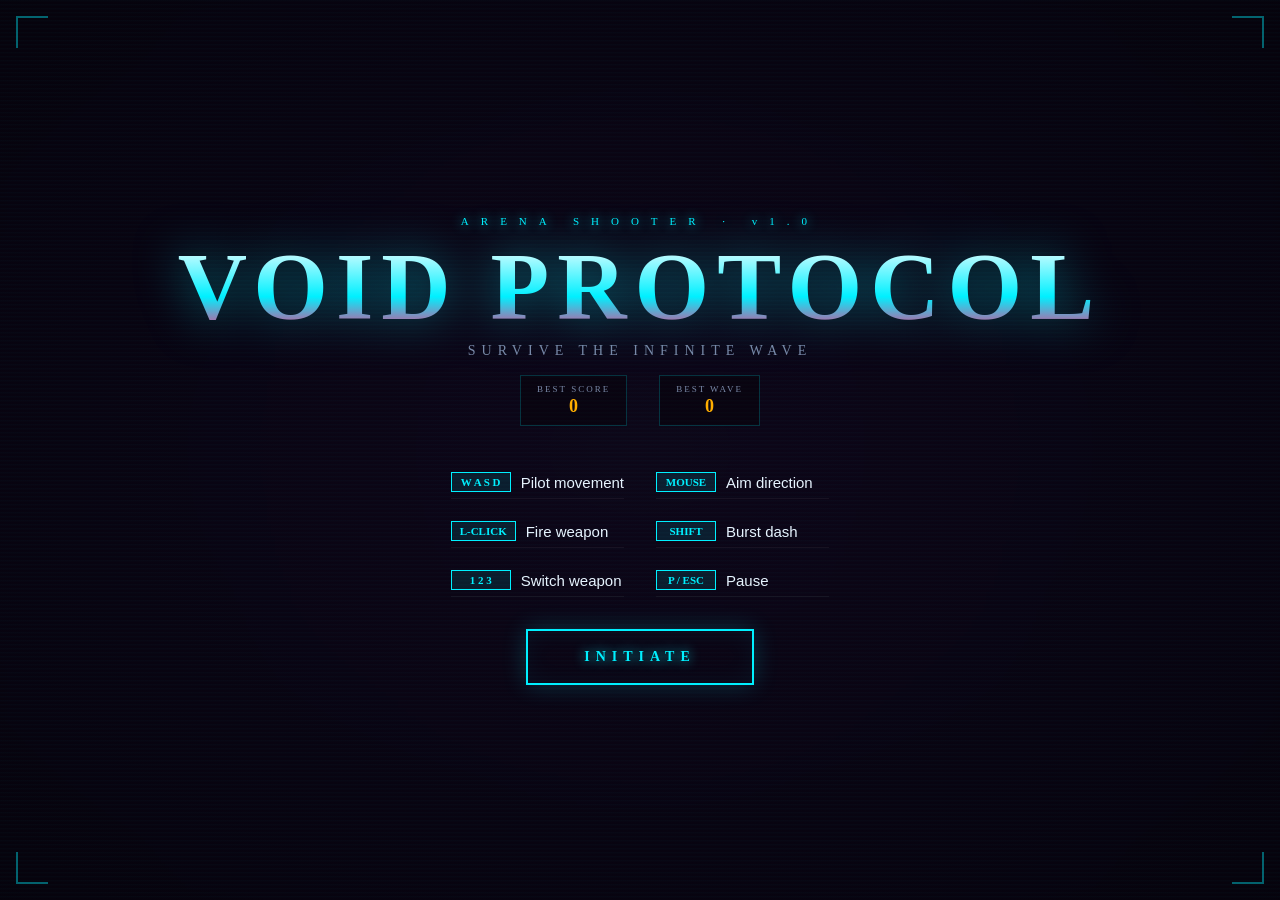
<file: index.html>
<!DOCTYPE html>
<html lang="en">
<head>
<meta charset="UTF-8">
<!-- SECURITY: CSP restricts script/style/font sources; no inline scripts are allowed anywhere -->
<meta http-equiv="Content-Security-Policy" content="default-src 'self'; script-src 'self'; style-src 'self' 'unsafe-inline' https://fonts.googleapis.com; font-src https://fonts.gstatic.com; connect-src 'none'; object-src 'none'; base-uri 'none'">
<link rel="icon" href="icon.svg" type="image/svg+xml">
<!-- PWA: installable + offline-capable via sw.js -->
<link rel="manifest" href="manifest.webmanifest">
<meta name="theme-color" content="#06030d">
<title>VOID PROTOCOL — Arena Shooter</title>
<link href="https://fonts.googleapis.com/css2?family=Orbitron:wght@400;700;900&family=Rajdhani:wght@400;500;700&display=swap" rel="stylesheet">
<link rel="stylesheet" href="styles.css">
</head>
<body>
<canvas id="game"></canvas>

<!-- HUD -->
<div id="hud">
  <div id="upgrades-hud">
    <div class="upgrades-title">AUGMENTS</div>
    <div id="active-upgrades-list"></div>
  </div>
  <div class="hud-top">
    <div class="hud-stat score"><div class="label">SCORE</div><div class="value" id="score">0</div></div>
    <div class="hud-stat wave"><div class="label">WAVE</div><div class="value" id="wave">1</div></div>
    <div class="hud-stat combo"><div class="label">COMBO</div><div class="value" id="combo">x1</div></div>
  </div>
  <div id="boss-hud">
    <div class="boss-name" id="boss-name">VOID WARDEN</div>
    <div class="boss-bar-bg"><div class="boss-bar-fill" id="boss-hp-fill" style="width:100%"></div></div>
  </div>
  <div class="hud-side">
    <div class="kill-stat">KILLS <span id="kills">0</span></div>
    <div class="kill-stat">ACCURACY <span id="accuracy">0%</span></div>
    <div class="kill-stat">TIME <span id="time">0:00</span></div>
  </div>
  <div class="hud-bottom">
    <div class="hp-wrap">
      <div class="label"><span>HULL INTEGRITY</span><span id="hp-text">100</span></div>
      <div class="hp-bar"><div class="hp-fill" id="hp-fill" style="width:100%"></div></div>
      <div class="label" style="font-size:8px;letter-spacing:2px"><span>DASH</span><span id="dash-text">READY</span></div>
      <div class="dash-bar"><div class="dash-fill" id="dash-fill" style="width:100%"></div></div>
    </div>
    <div class="weapon-panel" id="weapon-panel"></div>
  </div>
  <div class="wave-banner" id="wave-banner"><div class="small">INCOMING</div><div class="big" id="wave-banner-text">WAVE 1</div></div>
</div>

<!-- Menu -->
<div class="screen" id="menu-screen">
  <div class="corner tl"></div><div class="corner tr"></div><div class="corner bl"></div><div class="corner br"></div>
  <div class="logo">
    <div class="tagline">ARENA SHOOTER · v1.0</div>
    <h1>VOID PROTOCOL</h1>
    <div class="subtitle">SURVIVE THE INFINITE WAVE</div>
    <div class="best-stats">
      <div class="best-stat"><div class="label">BEST SCORE</div><div class="val" id="menu-best-score">0</div></div>
      <div class="best-stat"><div class="label">BEST WAVE</div><div class="val" id="menu-best-wave">0</div></div>
    </div>
  </div>
  <div class="menu-grid">
    <div><span class="key">W A S D</span><span>Pilot movement</span></div>
    <div><span class="key">MOUSE</span><span>Aim direction</span></div>
    <div><span class="key">L-CLICK</span><span>Fire weapon</span></div>
    <div><span class="key">SHIFT</span><span>Burst dash</span></div>
    <div><span class="key">1 2 3</span><span>Switch weapon</span></div>
    <div><span class="key">P / ESC</span><span>Pause</span></div>
  </div>
  <button class="btn" id="start-btn">INITIATE</button>
  <!-- SECURITY: shown only for signed-in-browser PWA installs; handled entirely client-side -->
  <button class="btn small install-btn" id="install-btn" style="display:none;">⤓ INSTALL APP</button>
</div>

<!-- Upgrade Screen -->
<div class="screen hidden" id="upgrade-screen">
  <div class="corner tl"></div><div class="corner tr"></div><div class="corner bl"></div><div class="corner br"></div>
  <div class="upgrade-header">
    <div class="tagline">WAVE CLEAR</div>
    <h2>UPGRADE DETECTED</h2>
    <div class="subtitle">SELECT AUGMENTATION</div>
  </div>
  <div id="upgrade-cards"></div>
</div>

<!-- Game Over -->
<div class="screen hidden" id="gameover-screen">
  <div class="corner tl"></div><div class="corner tr"></div><div class="corner bl"></div><div class="corner br"></div>
  <div class="game-over-title">SIGNAL LOST</div>
  <div class="game-over-sub">HULL BREACH DETECTED</div>
  <div class="new-record" id="new-record" style="display:none;">NEW RECORD ACHIEVED</div>
  <div class="end-stats">
    <div class="end-stat"><div class="label">FINAL SCORE</div><div class="value" id="end-score">0</div></div>
    <div class="end-stat wave"><div class="label">WAVE REACHED</div><div class="value" id="end-wave">1</div></div>
    <div class="end-stat deaths"><div class="label">KILLS</div><div class="value" id="end-kills">0</div></div>
  </div>
  <div class="btn-group">
    <button class="btn" id="restart-btn">RECONNECT</button>
    <button class="btn danger small" id="menu-btn">MAIN MENU</button>
  </div>
</div>

<!-- Pause -->
<div class="pause-overlay" id="pause-overlay">
  <h2>PAUSED</h2>
  <div class="pause-text">PRESS P TO RESUME</div>
  <div class="btn-group">
    <button class="btn danger small" id="pause-restart-btn">ABORT MISSION</button>
    <button class="btn small" id="pause-menu-btn">MAIN MENU</button>
  </div>
</div>

<div class="vignette"></div>
<div class="scanlines"></div>
<div class="damage-flash" id="damage-flash"></div>
<div class="low-hp-vignette" id="low-hp-vignette"></div>

<script type="module" src="main.js"></script>
</body>
</html>
</file>
<file: styles.css>
:root{
  --bg-0:#06030d; --bg-1:#0e0719;
  --neon-cyan:#00f0ff; --neon-magenta:#ff2e7e;
  --neon-amber:#ffae00; --neon-lime:#7fff3a;
  --text:#e8f4ff; --muted:#7a89a8;
}
*{margin:0;padding:0;box-sizing:border-box}
html,body{width:100%;height:100%;overflow:hidden;background:var(--bg-0);color:var(--text);font-family:'Rajdhani',sans-serif;user-select:none}
canvas{cursor:none;display:block;position:fixed;top:0;left:0}
.screen{cursor:default}
.btn{cursor:pointer}

/* ===== HUD ===== */
#hud{position:fixed;inset:0;pointer-events:none;z-index:10;display:none}
#hud.active{display:block}
.hud-top{position:absolute;top:24px;left:50%;transform:translateX(-50%);display:flex;gap:48px;align-items:center}
.hud-stat{text-align:center}
.hud-stat .label{font-family:'Orbitron';font-size:10px;letter-spacing:3px;color:var(--muted);margin-bottom:4px}
.hud-stat .value{font-family:'Orbitron';font-weight:900;font-size:32px;line-height:1;text-shadow:0 0 12px currentColor}
.hud-stat.score .value{color:var(--neon-cyan)}
.hud-stat.wave .value{color:var(--neon-amber)}
.hud-stat.combo .value{color:var(--neon-magenta)}
.hud-bottom{position:absolute;bottom:24px;left:24px;right:24px;display:flex;justify-content:space-between;align-items:flex-end}
.hp-wrap{display:flex;flex-direction:column;gap:8px;width:340px}
.hp-wrap .label{font-family:'Orbitron';font-size:10px;letter-spacing:3px;color:var(--muted);display:flex;justify-content:space-between}
.hp-bar{height:14px;background:rgba(255,255,255,.06);border:1px solid rgba(255,255,255,.12);position:relative;overflow:hidden;clip-path:polygon(0 0,100% 0,calc(100% - 8px) 100%,0 100%)}
.hp-fill{height:100%;background:linear-gradient(90deg,var(--neon-lime),var(--neon-cyan));box-shadow:0 0 16px var(--neon-lime);transition:width .2s}
.dash-bar{height:6px;background:rgba(255,255,255,.06);border:1px solid rgba(255,255,255,.12);position:relative;overflow:hidden}
.dash-fill{height:100%;background:var(--neon-magenta);box-shadow:0 0 10px var(--neon-magenta);transition:width .1s}
.weapon-panel{display:flex;gap:10px;pointer-events:auto}
.weapon-slot{width:64px;height:64px;border:1px solid rgba(255,255,255,.15);position:relative;background:rgba(8,4,16,.6);backdrop-filter:blur(8px);display:flex;flex-direction:column;align-items:center;justify-content:center;gap:2px;cursor:pointer}
.weapon-slot.active{border-color:var(--neon-cyan);box-shadow:0 0 16px rgba(0,240,255,.4),inset 0 0 16px rgba(0,240,255,.1)}
.weapon-slot .num{font-family:'Orbitron';font-size:10px;color:var(--muted);letter-spacing:2px}
.weapon-slot .name{font-family:'Orbitron';font-weight:700;font-size:11px;color:var(--text)}
.weapon-slot.active .name{color:var(--neon-cyan)}
.weapon-slot .ammo{font-size:10px;color:var(--muted);font-weight:500}

.wave-banner{position:absolute;top:50%;left:50%;transform:translate(-50%,-50%);font-family:'Orbitron';font-weight:900;text-align:center;pointer-events:none;opacity:0;transition:opacity .3s}
.wave-banner.show{opacity:1;animation:bannerPulse 2s ease-out forwards}
.wave-banner .small{font-size:14px;letter-spacing:8px;color:var(--neon-magenta);text-shadow:0 0 20px var(--neon-magenta);margin-bottom:8px}
.wave-banner .big{font-size:80px;letter-spacing:4px;color:var(--text);text-shadow:0 0 40px var(--neon-magenta);line-height:1}
@keyframes bannerPulse{0%{transform:translate(-50%,-50%) scale(1.4);opacity:0}20%{transform:translate(-50%,-50%) scale(1);opacity:1}80%{opacity:1}100%{opacity:0;transform:translate(-50%,-50%) scale(.95)}}

.hud-side{position:absolute;top:50%;right:24px;transform:translateY(-50%);display:flex;flex-direction:column;gap:6px;align-items:flex-end}
.kill-stat{font-family:'Orbitron';font-size:11px;color:var(--muted);letter-spacing:2px}
.kill-stat span{color:var(--neon-amber);font-weight:700}

/* Acquired Upgrades HUD */
#upgrades-hud {
  position: absolute;
  top: 24px;
  left: 24px;
  display: flex;
  flex-direction: column;
  gap: 8px;
}
.upgrades-title {
  font-family: 'Orbitron';
  font-size: 10px;
  letter-spacing: 3px;
  color: var(--muted);
  margin-bottom: 4px;
}
.upgrade-icon {
  width: 40px;
  height: 40px;
  border: 1px solid rgba(0, 240, 255, 0.3);
  background: rgba(8, 4, 16, 0.6);
  backdrop-filter: blur(4px);
  display: flex;
  align-items: center;
  justify-content: center;
  font-size: 20px;
  color: var(--neon-cyan);
  font-family: 'Orbitron';
  text-shadow: 0 0 8px var(--neon-cyan);
  position: relative;
  transition: all 0.2s;
}
.upgrade-icon:hover {
  border-color: var(--neon-cyan);
  box-shadow: 0 0 12px rgba(0,240,255,0.4);
  transform: scale(1.05);
}
.upgrade-icon .stacks {
  position: absolute;
  bottom: 2px;
  right: 4px;
  font-size: 10px;
  color: var(--neon-amber);
  text-shadow: 0 0 4px var(--neon-amber);
}

/* Boss Health Bar */
#boss-hud {
  position: absolute;
  top: 80px;
  left: 50%;
  transform: translateX(-50%);
  width: 60%;
  max-width: 600px;
  text-align: center;
  display: none;
}
#boss-hud.active { display: block; }
#boss-hud .boss-name {
  font-family: 'Orbitron';
  font-weight: 900;
  font-size: 16px;
  letter-spacing: 4px;
  color: var(--neon-magenta);
  text-shadow: 0 0 12px var(--neon-magenta);
  margin-bottom: 4px;
}
#boss-hud .boss-bar-bg {
  height: 12px;
  background: rgba(255,255,255,0.05);
  border: 1px solid rgba(255, 46, 126, 0.4);
  position: relative;
  overflow: hidden;
}
#boss-hud .boss-bar-fill {
  height: 100%;
  background: linear-gradient(90deg, var(--neon-magenta), #ff007a);
  box-shadow: 0 0 16px var(--neon-magenta);
  transition: width 0.2s;
}

/* ===== Screens ===== */
.screen{position:fixed;inset:0;display:flex;flex-direction:column;align-items:center;justify-content:center;z-index:100;background:radial-gradient(ellipse at center,rgba(14,7,25,.85) 0%,rgba(6,3,13,.95) 100%);backdrop-filter:blur(4px)}
.screen.hidden{display:none}
.screen::before{content:'';position:absolute;inset:0;background:repeating-linear-gradient(0deg,transparent,transparent 2px,rgba(0,240,255,.02) 3px,rgba(0,240,255,.02) 4px);pointer-events:none}

.logo{text-align:center;margin-bottom:40px;position:relative}
.logo .tagline{font-family:'Orbitron';font-size:11px;letter-spacing:12px;color:var(--neon-cyan);text-shadow:0 0 12px var(--neon-cyan);margin-bottom:12px}
.logo h1{font-family:'Orbitron';font-weight:900;font-size:96px;letter-spacing:8px;line-height:1;background:linear-gradient(180deg,#fff 0%,var(--neon-cyan) 60%,var(--neon-magenta) 100%);-webkit-background-clip:text;background-clip:text;-webkit-text-fill-color:transparent;filter:drop-shadow(0 0 24px rgba(0,240,255,.5))}
.logo .subtitle{font-family:'Rajdhani';font-size:14px;letter-spacing:6px;color:var(--muted);margin-top:8px}

.best-stats {
  display: flex;
  gap: 32px;
  justify-content: center;
  margin-top: 16px;
}
.best-stat {
  font-family: 'Orbitron';
  text-align: center;
  border: 1px solid rgba(0, 240, 255, 0.2);
  padding: 8px 16px;
  background: rgba(0, 0, 0, 0.3);
}
.best-stat .label {
  font-size: 9px;
  color: var(--muted);
  letter-spacing: 2px;
  margin-bottom: 2px;
}
.best-stat .val {
  font-size: 18px;
  color: var(--neon-amber);
  font-weight: 700;
}

.menu-grid{display:grid;grid-template-columns:repeat(2,1fr);gap:16px 32px;max-width:640px;margin-bottom:32px;font-size:15px}
.menu-grid > div{display:flex;align-items:center;gap:10px;padding:6px 0;border-bottom:1px solid rgba(255,255,255,.05)}
.menu-grid .key{font-family:'Orbitron';font-weight:700;font-size:11px;padding:3px 8px;background:rgba(0,240,255,.1);border:1px solid var(--neon-cyan);color:var(--neon-cyan);min-width:60px;text-align:center}

.btn{font-family:'Orbitron';font-weight:700;font-size:14px;letter-spacing:6px;padding:18px 56px;background:transparent;border:2px solid var(--neon-cyan);color:var(--neon-cyan);position:relative;overflow:hidden;transition:all .2s;text-shadow:0 0 12px var(--neon-cyan);box-shadow:0 0 24px rgba(0,240,255,.2),inset 0 0 24px rgba(0,240,255,.05)}
.btn:hover{background:var(--neon-cyan);color:var(--bg-0);text-shadow:none;box-shadow:0 0 40px rgba(0,240,255,.6)}
.btn::before{content:'';position:absolute;top:0;left:-100%;width:100%;height:100%;background:linear-gradient(90deg,transparent,rgba(255,255,255,.4),transparent);transition:left .5s}
.btn:hover::before{left:100%}
.btn.danger{border-color:var(--neon-magenta);color:var(--neon-magenta);text-shadow:0 0 12px var(--neon-magenta);box-shadow:0 0 24px rgba(255,46,126,.2)}
.btn.danger:hover{background:var(--neon-magenta);color:var(--bg-0);box-shadow:0 0 40px rgba(255,46,126,.6)}
.btn.small{font-size:12px;padding:12px 32px;letter-spacing:4px}

/* Install-app button (PWA) */
.install-btn{margin-top:20px;border-color:var(--neon-lime);color:var(--neon-lime);text-shadow:0 0 12px var(--neon-lime);box-shadow:0 0 24px rgba(127,255,58,.2)}
.install-btn:hover{background:var(--neon-lime);color:var(--bg-0);box-shadow:0 0 40px rgba(127,255,58,.6)}

.btn-group {
  display: flex;
  gap: 16px;
  justify-content: center;
}

.end-stats{display:flex;gap:48px;margin:24px 0 40px}
.end-stat{text-align:center}
.end-stat .label{font-family:'Orbitron';font-size:10px;letter-spacing:4px;color:var(--muted);margin-bottom:6px}
.end-stat .value{font-family:'Orbitron';font-weight:900;font-size:42px;color:var(--neon-cyan);text-shadow:0 0 20px var(--neon-cyan)}
.end-stat.deaths .value{color:var(--neon-magenta);text-shadow:0 0 20px var(--neon-magenta)}
.end-stat.wave .value{color:var(--neon-amber);text-shadow:0 0 20px var(--neon-amber)}
.new-record {
  color: var(--neon-lime);
  font-family: 'Orbitron';
  font-size: 12px;
  letter-spacing: 4px;
  margin-bottom: 16px;
  text-shadow: 0 0 12px var(--neon-lime);
  animation: blink 1s infinite;
}
@keyframes blink { 50% { opacity: 0.5; } }

.corner{position:fixed;width:32px;height:32px;border:2px solid var(--neon-cyan);opacity:.4;pointer-events:none}
.corner.tl{top:16px;left:16px;border-right:none;border-bottom:none}
.corner.tr{top:16px;right:16px;border-left:none;border-bottom:none}
.corner.bl{bottom:16px;left:16px;border-right:none;border-top:none}
.corner.br{bottom:16px;right:16px;border-left:none;border-top:none}

.game-over-title{font-family:'Orbitron';font-weight:900;font-size:72px;letter-spacing:8px;color:var(--neon-magenta);text-shadow:0 0 32px var(--neon-magenta);margin-bottom:8px}
.game-over-sub{font-family:'Orbitron';font-size:13px;letter-spacing:8px;color:var(--muted);margin-bottom:24px}

.pause-overlay{position:fixed;inset:0;background:rgba(6,3,13,.8);backdrop-filter:blur(8px);display:none;align-items:center;justify-content:center;flex-direction:column;z-index:50}
.pause-overlay.show{display:flex}
.pause-overlay h2{font-family:'Orbitron';font-weight:900;font-size:48px;letter-spacing:12px;color:var(--neon-cyan);text-shadow:0 0 24px var(--neon-cyan);margin-bottom:16px}
.pause-overlay .pause-text{color:var(--muted);letter-spacing:4px;font-family:'Orbitron';font-size:11px;margin-bottom:32px}

.vignette{position:fixed;inset:0;pointer-events:none;background:radial-gradient(ellipse at center,transparent 40%,rgba(6,3,13,.6) 100%);z-index:5}
.scanlines{position:fixed;inset:0;pointer-events:none;background:repeating-linear-gradient(0deg,transparent,transparent 2px,rgba(0,240,255,.015) 3px,rgba(0,240,255,.015) 4px);z-index:6}
.damage-flash{position:fixed;inset:0;pointer-events:none;background:radial-gradient(ellipse at center,transparent 30%,rgba(255,46,126,.5) 100%);opacity:0;z-index:7;transition:opacity .15s}
.low-hp-vignette{position:fixed;inset:0;pointer-events:none;background:radial-gradient(ellipse at center,transparent 40%,rgba(255,0,64,.6) 100%);opacity:0;z-index:8;transition:opacity 0.3s;animation:hpPulse 1s infinite ease-in-out}
@keyframes hpPulse { 0% { opacity: 0.3; } 50% { opacity: 0.7; } 100% { opacity: 0.3; } }

/* ===== Upgrade Screen ===== */
.upgrade-header { text-align: center; margin-bottom: 48px; }
.upgrade-header .tagline { font-family:'Orbitron';font-size:11px;letter-spacing:12px;color:var(--neon-lime);text-shadow:0 0 12px var(--neon-lime);margin-bottom:12px;}
.upgrade-header h2 { font-family:'Orbitron';font-weight:900;font-size:48px;letter-spacing:6px;color:#fff;filter:drop-shadow(0 0 12px rgba(0,240,255,.4)); }
.upgrade-header .subtitle { font-family:'Orbitron';font-size:12px;letter-spacing:6px;color:var(--muted);margin-top:8px;}

#upgrade-cards { display: flex; gap: 24px; justify-content: center; }
.upgrade-card {
  width: 240px;
  height: 340px;
  border: 1px solid rgba(0,240,255,0.3);
  background: linear-gradient(180deg, rgba(8,4,16,0.9), rgba(14,7,25,0.7));
  display: flex;
  flex-direction: column;
  align-items: center;
  justify-content: center;
  padding: 24px;
  cursor: pointer;
  transition: all 0.2s ease;
  position: relative;
  overflow: hidden;
}
.upgrade-card::before {
  content: '';
  position: absolute;
  top: 0; left: 0; right: 0; height: 4px;
  background: var(--neon-cyan);
  box-shadow: 0 0 12px var(--neon-cyan);
}
.upgrade-card:hover {
  transform: translateY(-8px);
  border-color: var(--neon-cyan);
  box-shadow: 0 0 32px rgba(0,240,255,0.3);
  background: linear-gradient(180deg, rgba(0,240,255,0.06), rgba(14,7,25,0.95));
}
.upgrade-card .glyph {
  font-size: 56px;
  color: var(--neon-cyan);
  margin-bottom: 24px;
  text-shadow: 0 0 24px var(--neon-cyan);
  font-weight: 900;
  font-family: 'Orbitron';
}
.upgrade-card h3 {
  font-family: 'Orbitron';
  font-weight: 900;
  font-size: 22px;
  color: var(--neon-amber);
  margin-bottom: 16px;
  text-align: center;
  text-shadow: 0 0 12px rgba(255, 174, 0, 0.4);
  letter-spacing: 2px;
}
.upgrade-card p {
  font-family: 'Rajdhani';
  font-weight: 500;
  font-size: 16px;
  color: var(--text);
  text-align: center;
  line-height: 1.4;
}

@media(max-width:768px){
  .logo h1{font-size:54px;letter-spacing:4px}
  .menu-grid{grid-template-columns:1fr;font-size:13px}
  .game-over-title{font-size:42px}
  .end-stats{gap:24px}
  .end-stat .value{font-size:32px}
  #upgrade-cards{flex-direction:column;gap:16px}
  .upgrade-card{width:280px;height:140px;padding:16px;flex-direction:row;justify-content:flex-start;text-align:left}
  .upgrade-card .glyph{font-size:32px;margin-bottom:0;margin-right:16px}
  .upgrade-header h2{font-size:32px}
  #upgrades-hud{display:none;}
  #boss-hud{width: 80%;}
  .btn-group { flex-direction: column; width: 100%; padding: 0 24px; box-sizing: border-box; }
  .btn { width: 100%; padding-left: 16px; padding-right: 16px; }
}
</file>
<file: extension/styles.css>
:root{
  --bg-0:#06030d; --bg-1:#0e0719;
  --neon-cyan:#00f0ff; --neon-magenta:#ff2e7e;
  --neon-amber:#ffae00; --neon-lime:#7fff3a;
  --text:#e8f4ff; --muted:#7a89a8;
}
*{margin:0;padding:0;box-sizing:border-box}
html,body{width:100%;height:100%;overflow:hidden;background:var(--bg-0);color:var(--text);font-family:'Rajdhani',sans-serif;user-select:none}
canvas{cursor:none;display:block;position:fixed;top:0;left:0}
.screen{cursor:default}
.btn{cursor:pointer}

/* ===== HUD ===== */
#hud{position:fixed;inset:0;pointer-events:none;z-index:10;display:none}
#hud.active{display:block}
.hud-top{position:absolute;top:24px;left:50%;transform:translateX(-50%);display:flex;gap:48px;align-items:center}
.hud-stat{text-align:center}
.hud-stat .label{font-family:'Orbitron';font-size:10px;letter-spacing:3px;color:var(--muted);margin-bottom:4px}
.hud-stat .value{font-family:'Orbitron';font-weight:900;font-size:32px;line-height:1;text-shadow:0 0 12px currentColor}
.hud-stat.score .value{color:var(--neon-cyan)}
.hud-stat.wave .value{color:var(--neon-amber)}
.hud-stat.combo .value{color:var(--neon-magenta)}
.hud-bottom{position:absolute;bottom:24px;left:24px;right:24px;display:flex;justify-content:space-between;align-items:flex-end}
.hp-wrap{display:flex;flex-direction:column;gap:8px;width:340px}
.hp-wrap .label{font-family:'Orbitron';font-size:10px;letter-spacing:3px;color:var(--muted);display:flex;justify-content:space-between}
.hp-bar{height:14px;background:rgba(255,255,255,.06);border:1px solid rgba(255,255,255,.12);position:relative;overflow:hidden;clip-path:polygon(0 0,100% 0,calc(100% - 8px) 100%,0 100%)}
.hp-fill{height:100%;background:linear-gradient(90deg,var(--neon-lime),var(--neon-cyan));box-shadow:0 0 16px var(--neon-lime);transition:width .2s}
.dash-bar{height:6px;background:rgba(255,255,255,.06);border:1px solid rgba(255,255,255,.12);position:relative;overflow:hidden}
.dash-fill{height:100%;background:var(--neon-magenta);box-shadow:0 0 10px var(--neon-magenta);transition:width .1s}
.weapon-panel{display:flex;gap:10px;pointer-events:auto}
.weapon-slot{width:64px;height:64px;border:1px solid rgba(255,255,255,.15);position:relative;background:rgba(8,4,16,.6);backdrop-filter:blur(8px);display:flex;flex-direction:column;align-items:center;justify-content:center;gap:2px;cursor:pointer}
.weapon-slot.active{border-color:var(--neon-cyan);box-shadow:0 0 16px rgba(0,240,255,.4),inset 0 0 16px rgba(0,240,255,.1)}
.weapon-slot .num{font-family:'Orbitron';font-size:10px;color:var(--muted);letter-spacing:2px}
.weapon-slot .name{font-family:'Orbitron';font-weight:700;font-size:11px;color:var(--text)}
.weapon-slot.active .name{color:var(--neon-cyan)}
.weapon-slot .ammo{font-size:10px;color:var(--muted);font-weight:500}

.wave-banner{position:absolute;top:50%;left:50%;transform:translate(-50%,-50%);font-family:'Orbitron';font-weight:900;text-align:center;pointer-events:none;opacity:0;transition:opacity .3s}
.wave-banner.show{opacity:1;animation:bannerPulse 2s ease-out forwards}
.wave-banner .small{font-size:14px;letter-spacing:8px;color:var(--neon-magenta);text-shadow:0 0 20px var(--neon-magenta);margin-bottom:8px}
.wave-banner .big{font-size:80px;letter-spacing:4px;color:var(--text);text-shadow:0 0 40px var(--neon-magenta);line-height:1}
@keyframes bannerPulse{0%{transform:translate(-50%,-50%) scale(1.4);opacity:0}20%{transform:translate(-50%,-50%) scale(1);opacity:1}80%{opacity:1}100%{opacity:0;transform:translate(-50%,-50%) scale(.95)}}

.hud-side{position:absolute;top:50%;right:24px;transform:translateY(-50%);display:flex;flex-direction:column;gap:6px;align-items:flex-end}
.kill-stat{font-family:'Orbitron';font-size:11px;color:var(--muted);letter-spacing:2px}
.kill-stat span{color:var(--neon-amber);font-weight:700}

/* Acquired Upgrades HUD */
#upgrades-hud {
  position: absolute;
  top: 24px;
  left: 24px;
  display: flex;
  flex-direction: column;
  gap: 8px;
}
.upgrades-title {
  font-family: 'Orbitron';
  font-size: 10px;
  letter-spacing: 3px;
  color: var(--muted);
  margin-bottom: 4px;
}
.upgrade-icon {
  width: 40px;
  height: 40px;
  border: 1px solid rgba(0, 240, 255, 0.3);
  background: rgba(8, 4, 16, 0.6);
  backdrop-filter: blur(4px);
  display: flex;
  align-items: center;
  justify-content: center;
  font-size: 20px;
  color: var(--neon-cyan);
  font-family: 'Orbitron';
  text-shadow: 0 0 8px var(--neon-cyan);
  position: relative;
  transition: all 0.2s;
}
.upgrade-icon:hover {
  border-color: var(--neon-cyan);
  box-shadow: 0 0 12px rgba(0,240,255,0.4);
  transform: scale(1.05);
}
.upgrade-icon .stacks {
  position: absolute;
  bottom: 2px;
  right: 4px;
  font-size: 10px;
  color: var(--neon-amber);
  text-shadow: 0 0 4px var(--neon-amber);
}

/* Boss Health Bar */
#boss-hud {
  position: absolute;
  top: 80px;
  left: 50%;
  transform: translateX(-50%);
  width: 60%;
  max-width: 600px;
  text-align: center;
  display: none;
}
#boss-hud.active { display: block; }
#boss-hud .boss-name {
  font-family: 'Orbitron';
  font-weight: 900;
  font-size: 16px;
  letter-spacing: 4px;
  color: var(--neon-magenta);
  text-shadow: 0 0 12px var(--neon-magenta);
  margin-bottom: 4px;
}
#boss-hud .boss-bar-bg {
  height: 12px;
  background: rgba(255,255,255,0.05);
  border: 1px solid rgba(255, 46, 126, 0.4);
  position: relative;
  overflow: hidden;
}
#boss-hud .boss-bar-fill {
  height: 100%;
  background: linear-gradient(90deg, var(--neon-magenta), #ff007a);
  box-shadow: 0 0 16px var(--neon-magenta);
  transition: width 0.2s;
}

/* ===== Screens ===== */
.screen{position:fixed;inset:0;display:flex;flex-direction:column;align-items:center;justify-content:center;z-index:100;background:radial-gradient(ellipse at center,rgba(14,7,25,.85) 0%,rgba(6,3,13,.95) 100%);backdrop-filter:blur(4px)}
.screen.hidden{display:none}
.screen::before{content:'';position:absolute;inset:0;background:repeating-linear-gradient(0deg,transparent,transparent 2px,rgba(0,240,255,.02) 3px,rgba(0,240,255,.02) 4px);pointer-events:none}

.logo{text-align:center;margin-bottom:40px;position:relative}
.logo .tagline{font-family:'Orbitron';font-size:11px;letter-spacing:12px;color:var(--neon-cyan);text-shadow:0 0 12px var(--neon-cyan);margin-bottom:12px}
.logo h1{font-family:'Orbitron';font-weight:900;font-size:96px;letter-spacing:8px;line-height:1;background:linear-gradient(180deg,#fff 0%,var(--neon-cyan) 60%,var(--neon-magenta) 100%);-webkit-background-clip:text;background-clip:text;-webkit-text-fill-color:transparent;filter:drop-shadow(0 0 24px rgba(0,240,255,.5))}
.logo .subtitle{font-family:'Rajdhani';font-size:14px;letter-spacing:6px;color:var(--muted);margin-top:8px}

.best-stats {
  display: flex;
  gap: 32px;
  justify-content: center;
  margin-top: 16px;
}
.best-stat {
  font-family: 'Orbitron';
  text-align: center;
  border: 1px solid rgba(0, 240, 255, 0.2);
  padding: 8px 16px;
  background: rgba(0, 0, 0, 0.3);
}
.best-stat .label {
  font-size: 9px;
  color: var(--muted);
  letter-spacing: 2px;
  margin-bottom: 2px;
}
.best-stat .val {
  font-size: 18px;
  color: var(--neon-amber);
  font-weight: 700;
}

.menu-grid{display:grid;grid-template-columns:repeat(2,1fr);gap:16px 32px;max-width:640px;margin-bottom:32px;font-size:15px}
.menu-grid > div{display:flex;align-items:center;gap:10px;padding:6px 0;border-bottom:1px solid rgba(255,255,255,.05)}
.menu-grid .key{font-family:'Orbitron';font-weight:700;font-size:11px;padding:3px 8px;background:rgba(0,240,255,.1);border:1px solid var(--neon-cyan);color:var(--neon-cyan);min-width:60px;text-align:center}

.btn{font-family:'Orbitron';font-weight:700;font-size:14px;letter-spacing:6px;padding:18px 56px;background:transparent;border:2px solid var(--neon-cyan);color:var(--neon-cyan);position:relative;overflow:hidden;transition:all .2s;text-shadow:0 0 12px var(--neon-cyan);box-shadow:0 0 24px rgba(0,240,255,.2),inset 0 0 24px rgba(0,240,255,.05)}
.btn:hover{background:var(--neon-cyan);color:var(--bg-0);text-shadow:none;box-shadow:0 0 40px rgba(0,240,255,.6)}
.btn::before{content:'';position:absolute;top:0;left:-100%;width:100%;height:100%;background:linear-gradient(90deg,transparent,rgba(255,255,255,.4),transparent);transition:left .5s}
.btn:hover::before{left:100%}
.btn.danger{border-color:var(--neon-magenta);color:var(--neon-magenta);text-shadow:0 0 12px var(--neon-magenta);box-shadow:0 0 24px rgba(255,46,126,.2)}
.btn.danger:hover{background:var(--neon-magenta);color:var(--bg-0);box-shadow:0 0 40px rgba(255,46,126,.6)}
.btn.small{font-size:12px;padding:12px 32px;letter-spacing:4px}

/* Install-app button (PWA) */
.install-btn{margin-top:20px;border-color:var(--neon-lime);color:var(--neon-lime);text-shadow:0 0 12px var(--neon-lime);box-shadow:0 0 24px rgba(127,255,58,.2)}
.install-btn:hover{background:var(--neon-lime);color:var(--bg-0);box-shadow:0 0 40px rgba(127,255,58,.6)}

.btn-group {
  display: flex;
  gap: 16px;
  justify-content: center;
}

.end-stats{display:flex;gap:48px;margin:24px 0 40px}
.end-stat{text-align:center}
.end-stat .label{font-family:'Orbitron';font-size:10px;letter-spacing:4px;color:var(--muted);margin-bottom:6px}
.end-stat .value{font-family:'Orbitron';font-weight:900;font-size:42px;color:var(--neon-cyan);text-shadow:0 0 20px var(--neon-cyan)}
.end-stat.deaths .value{color:var(--neon-magenta);text-shadow:0 0 20px var(--neon-magenta)}
.end-stat.wave .value{color:var(--neon-amber);text-shadow:0 0 20px var(--neon-amber)}
.new-record {
  color: var(--neon-lime);
  font-family: 'Orbitron';
  font-size: 12px;
  letter-spacing: 4px;
  margin-bottom: 16px;
  text-shadow: 0 0 12px var(--neon-lime);
  animation: blink 1s infinite;
}
@keyframes blink { 50% { opacity: 0.5; } }

.corner{position:fixed;width:32px;height:32px;border:2px solid var(--neon-cyan);opacity:.4;pointer-events:none}
.corner.tl{top:16px;left:16px;border-right:none;border-bottom:none}
.corner.tr{top:16px;right:16px;border-left:none;border-bottom:none}
.corner.bl{bottom:16px;left:16px;border-right:none;border-top:none}
.corner.br{bottom:16px;right:16px;border-left:none;border-top:none}

.game-over-title{font-family:'Orbitron';font-weight:900;font-size:72px;letter-spacing:8px;color:var(--neon-magenta);text-shadow:0 0 32px var(--neon-magenta);margin-bottom:8px}
.game-over-sub{font-family:'Orbitron';font-size:13px;letter-spacing:8px;color:var(--muted);margin-bottom:24px}

.pause-overlay{position:fixed;inset:0;background:rgba(6,3,13,.8);backdrop-filter:blur(8px);display:none;align-items:center;justify-content:center;flex-direction:column;z-index:50}
.pause-overlay.show{display:flex}
.pause-overlay h2{font-family:'Orbitron';font-weight:900;font-size:48px;letter-spacing:12px;color:var(--neon-cyan);text-shadow:0 0 24px var(--neon-cyan);margin-bottom:16px}
.pause-overlay .pause-text{color:var(--muted);letter-spacing:4px;font-family:'Orbitron';font-size:11px;margin-bottom:32px}

.vignette{position:fixed;inset:0;pointer-events:none;background:radial-gradient(ellipse at center,transparent 40%,rgba(6,3,13,.6) 100%);z-index:5}
.scanlines{position:fixed;inset:0;pointer-events:none;background:repeating-linear-gradient(0deg,transparent,transparent 2px,rgba(0,240,255,.015) 3px,rgba(0,240,255,.015) 4px);z-index:6}
.damage-flash{position:fixed;inset:0;pointer-events:none;background:radial-gradient(ellipse at center,transparent 30%,rgba(255,46,126,.5) 100%);opacity:0;z-index:7;transition:opacity .15s}
.low-hp-vignette{position:fixed;inset:0;pointer-events:none;background:radial-gradient(ellipse at center,transparent 40%,rgba(255,0,64,.6) 100%);opacity:0;z-index:8;transition:opacity 0.3s;animation:hpPulse 1s infinite ease-in-out}
@keyframes hpPulse { 0% { opacity: 0.3; } 50% { opacity: 0.7; } 100% { opacity: 0.3; } }

/* ===== Upgrade Screen ===== */
.upgrade-header { text-align: center; margin-bottom: 48px; }
.upgrade-header .tagline { font-family:'Orbitron';font-size:11px;letter-spacing:12px;color:var(--neon-lime);text-shadow:0 0 12px var(--neon-lime);margin-bottom:12px;}
.upgrade-header h2 { font-family:'Orbitron';font-weight:900;font-size:48px;letter-spacing:6px;color:#fff;filter:drop-shadow(0 0 12px rgba(0,240,255,.4)); }
.upgrade-header .subtitle { font-family:'Orbitron';font-size:12px;letter-spacing:6px;color:var(--muted);margin-top:8px;}

#upgrade-cards { display: flex; gap: 24px; justify-content: center; }
.upgrade-card {
  width: 240px;
  height: 340px;
  border: 1px solid rgba(0,240,255,0.3);
  background: linear-gradient(180deg, rgba(8,4,16,0.9), rgba(14,7,25,0.7));
  display: flex;
  flex-direction: column;
  align-items: center;
  justify-content: center;
  padding: 24px;
  cursor: pointer;
  transition: all 0.2s ease;
  position: relative;
  overflow: hidden;
}
.upgrade-card::before {
  content: '';
  position: absolute;
  top: 0; left: 0; right: 0; height: 4px;
  background: var(--neon-cyan);
  box-shadow: 0 0 12px var(--neon-cyan);
}
.upgrade-card:hover {
  transform: translateY(-8px);
  border-color: var(--neon-cyan);
  box-shadow: 0 0 32px rgba(0,240,255,0.3);
  background: linear-gradient(180deg, rgba(0,240,255,0.06), rgba(14,7,25,0.95));
}
.upgrade-card .glyph {
  font-size: 56px;
  color: var(--neon-cyan);
  margin-bottom: 24px;
  text-shadow: 0 0 24px var(--neon-cyan);
  font-weight: 900;
  font-family: 'Orbitron';
}
.upgrade-card h3 {
  font-family: 'Orbitron';
  font-weight: 900;
  font-size: 22px;
  color: var(--neon-amber);
  margin-bottom: 16px;
  text-align: center;
  text-shadow: 0 0 12px rgba(255, 174, 0, 0.4);
  letter-spacing: 2px;
}
.upgrade-card p {
  font-family: 'Rajdhani';
  font-weight: 500;
  font-size: 16px;
  color: var(--text);
  text-align: center;
  line-height: 1.4;
}

@media(max-width:768px){
  .logo h1{font-size:54px;letter-spacing:4px}
  .menu-grid{grid-template-columns:1fr;font-size:13px}
  .game-over-title{font-size:42px}
  .end-stats{gap:24px}
  .end-stat .value{font-size:32px}
  #upgrade-cards{flex-direction:column;gap:16px}
  .upgrade-card{width:280px;height:140px;padding:16px;flex-direction:row;justify-content:flex-start;text-align:left}
  .upgrade-card .glyph{font-size:32px;margin-bottom:0;margin-right:16px}
  .upgrade-header h2{font-size:32px}
  #upgrades-hud{display:none;}
  #boss-hud{width: 80%;}
  .btn-group { flex-direction: column; width: 100%; padding: 0 24px; box-sizing: border-box; }
  .btn { width: 100%; padding-left: 16px; padding-right: 16px; }
}
</file>
